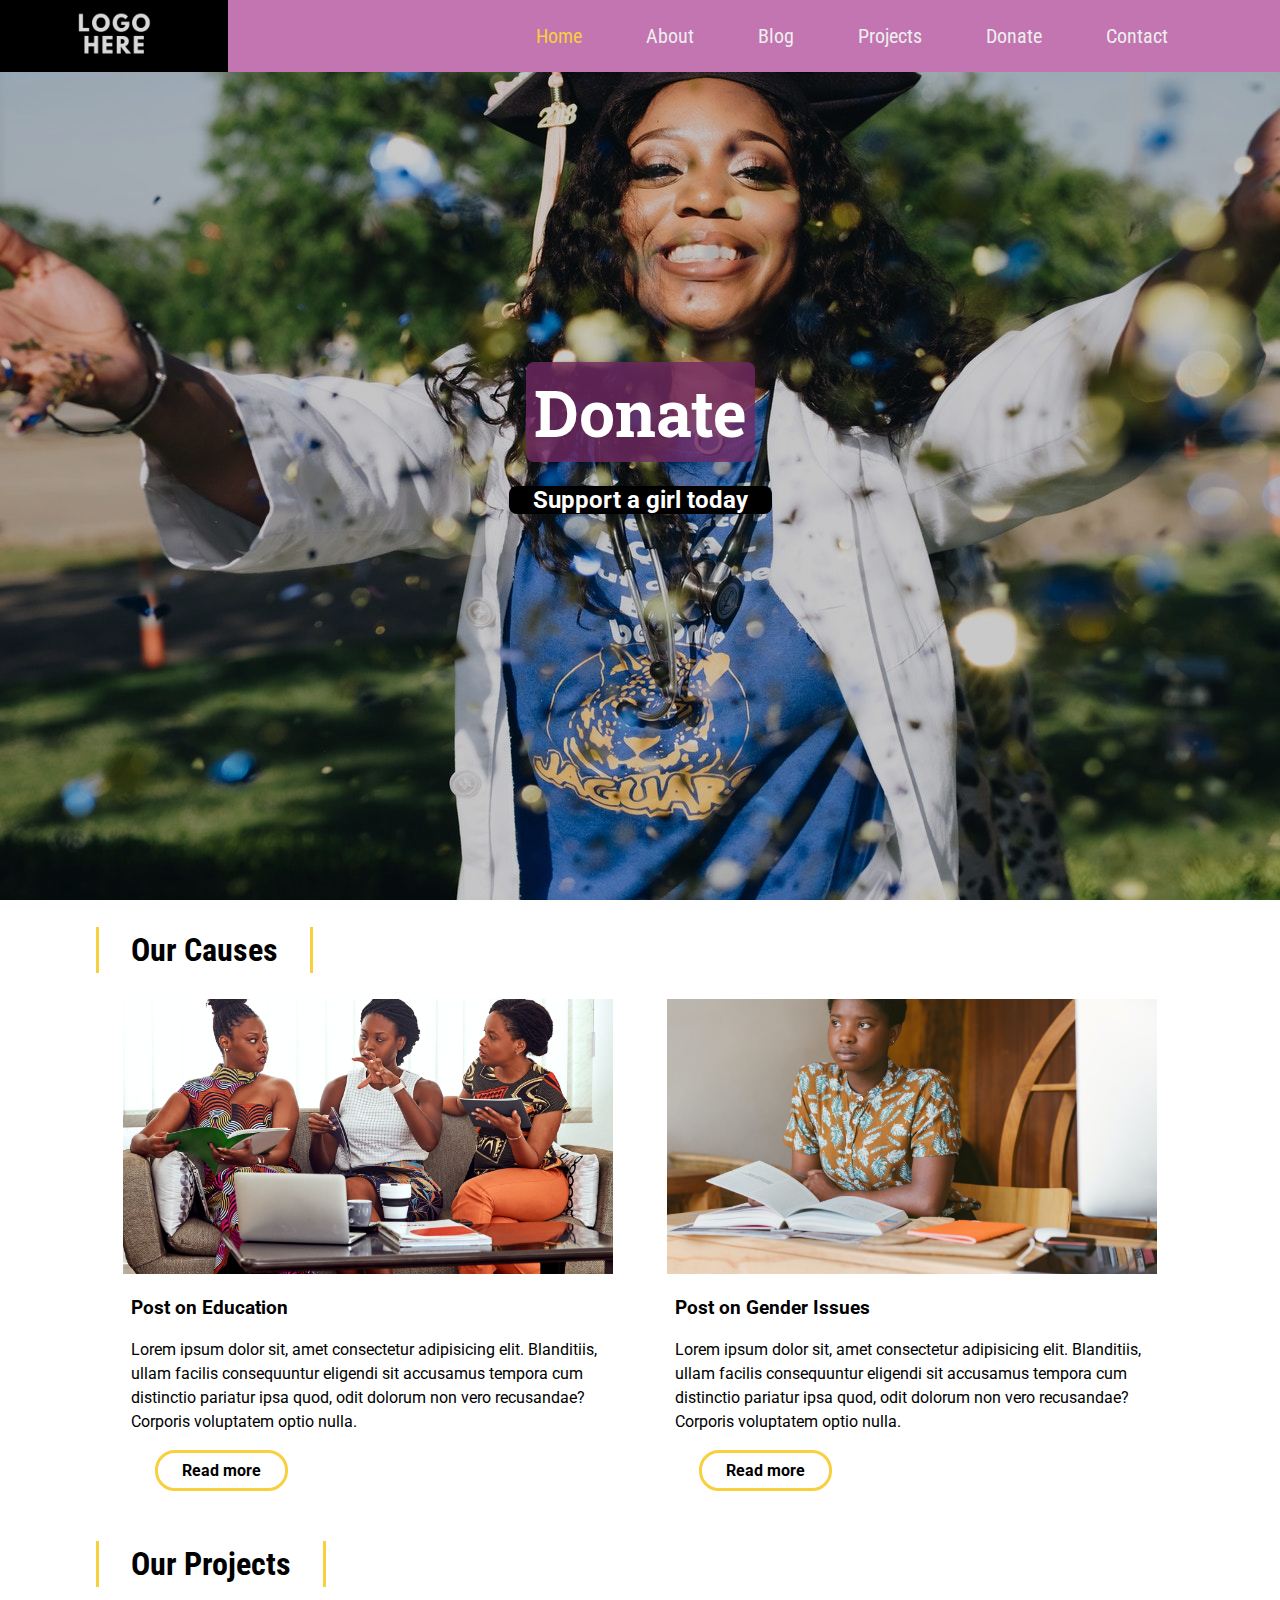
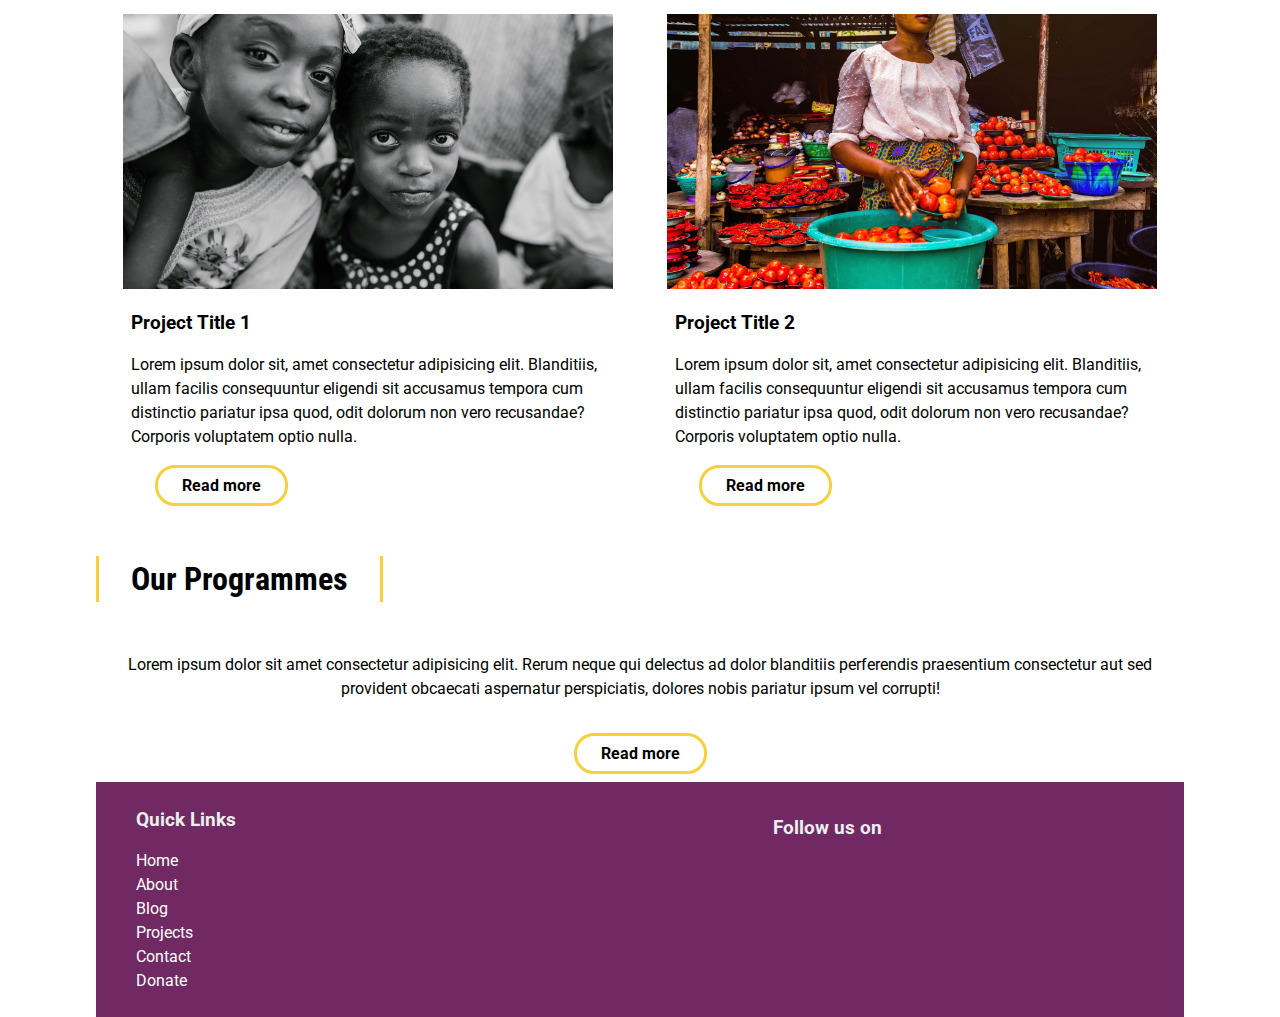
<file: index.html>
<!DOCTYPE html>
<html lang="en">

<head>
    <meta charset="UTF-8">
    <meta name="viewport" content="width=device-width, initial-scale=1.0">
    <meta http-equiv="X-UA-Compatible" content="ie=edge">
    <link rel="stylesheet" href="https://use.fontawesome.com/releases/v5.1.0/css/all.css" integrity="sha384-lKuwvrZot6UHsBSfcMvOkWwlCMgc0TaWr+30HWe3a4ltaBwTZhyTEggF5tJv8tbt"
        crossorigin="anonymous">
    <link href="https://fonts.googleapis.com/css?family=Roboto|Roboto+Condensed|Roboto+Slab" rel="stylesheet">
    <link rel="stylesheet" href="style.css">
    <title>Efaw Prototype</title>
</head>

<body>
    <div id="slideout-menu">
        <ul>
            <li>
                <a href="index.html">Home</a>
            </li>
            <li>
                <a href="about.html">About</a>
            </li>
            <li>
            <li>
                <a href="contentlist.html">Blog</a>
            </li>
            <li>
                <a href="posts.html">Projects</a>
            </li>
            <li>
                <a href="#">Donate</a>
            </li>
            <li>
                <a href="#">Contact</a>
            </li>
            <li>
            
                <input type="text" placeholder="Search">
            </li>
        </ul>
    </div>

    <nav>
        <div id="logo-img">
            <a href="index.html">
                <img src="img/logo.png" alt="EFAW Logo">
            </a>
        </div>
        <div id="menu-icon">
            <i class="fas fa-bars"></i>
        </div>
        <ul>
            <li>
                <a class="active" href="index.html">Home</a>
            </li>
            <li>
                <a href="about.html">About</a>
            </li>
            <li>
                <a href="content.html">Blog</a>
            </li>
            <li>
                <a href="content.html">Projects</a>
            </li>
            <li>
                <a href="#">Donate</a>
            </li>
            <li>
                <a href="#">Contact</a>
            </li>
            <li>
                <div id="search-icon">
                    <i class="fas fa-search"></i>
                </div>
            </li>
        </ul>
    </nav>

    <div id="searchbox">
        <input type="text" placeholder="Search">
    </div>

    <div id="banner">
        <h1>Donate</h1>
        <h3>Support a girl today</h3>
    </div>

    <main>
        <a href="content.html">
            <h2 class="section-heading">Our Causes</h2>
        </a>

        <section>
            <div class="card">
                <div class="card-image">
                    <a href="posts.html">
                        <img src="img/young-women-meeting.jpg" alt="Card Image">
                    </a>
                </div>

                <div class="card-description">
                    <a href="posts.html">
                        <h3>Post on Education</h3>
                    </a>
                    <p>
                        Lorem ipsum dolor sit, amet consectetur adipisicing elit. Blanditiis, ullam facilis consequuntur eligendi sit accusamus tempora
                        cum distinctio pariatur ipsa quod, odit dolorum non vero recusandae? Corporis voluptatem optio nulla.
                    </p>
                    <a href="posts.html" class="btn-readmore">Read more</a>
                </div>
            </div>

            <div class="card">
                <div class="card-image">
                    <a href="posts.html">
                        <img src="img/girl-thinking.jpg" alt="Card Image">
                    </a>
                </div>

                <div class="card-description">
                    <a href="posts.html">
                        <h3>Post on Gender Issues</h3>
                    </a>
                    <p>
                        Lorem ipsum dolor sit, amet consectetur adipisicing elit. Blanditiis, ullam facilis consequuntur eligendi sit accusamus tempora
                        cum distinctio pariatur ipsa quod, odit dolorum non vero recusandae? Corporis voluptatem optio nulla.
                    </p>
                    <a href="posts.html" class="btn-readmore">Read more</a>
                </div>
            </div>
        </section>

        <a href="content.html">
        	<h2 class="section-heading">Our Projects</h2>
    	</a>

        <section>
            <div class="card">
                <div class="card-image">
                    <a href="posts.html">
                        <img src="img/little-girls.jpg" alt="Card Image">
                    </a>
                </div>

                <div class="card-description">
                    <a href="posts.html">
                        <h3>Project Title 1</h3>
                    </a>
                    <p>
                        Lorem ipsum dolor sit, amet consectetur adipisicing elit. Blanditiis, ullam facilis consequuntur eligendi sit accusamus tempora
                        cum distinctio pariatur ipsa quod, odit dolorum non vero recusandae? Corporis voluptatem optio nulla.
                    </p>
                    <a href="posts.html" class="btn-readmore">Read more</a>
                </div>
            </div>

            <div class="card">
                <div class="card-image">
                    <a href="posts.html">
                        <img src="img/tomato-seller.jpg" alt="Card Image">
                    </a>
                </div>

                <div class="card-description">
                    <a href="posts.html">
                        <h3>Project Title 2</h3>
                    </a>
                    <p>
                        Lorem ipsum dolor sit, amet consectetur adipisicing elit. Blanditiis, ullam facilis consequuntur eligendi sit accusamus tempora
                        cum distinctio pariatur ipsa quod, odit dolorum non vero recusandae? Corporis voluptatem optio nulla.
                    </p>
                    <a href="posts.html" class="btn-readmore">Read more</a>
                </div>
            </div>
        </section>

        <h2 class="section-heading">Our Programmes</h2>

        <section id="section-source">
            <p>
                Lorem ipsum dolor sit amet consectetur adipisicing elit. Rerum neque qui delectus ad dolor blanditiis perferendis praesentium
                consectetur aut sed provident obcaecati aspernatur perspiciatis, dolores nobis pariatur ipsum vel corrupti!
            </p>
            <a href="#" class="btn-readmore">Read more</a>
        </section>

        <footer>
            <div id="left-footer">
                <h3>Quick Links</h3>
                <p>
                    <ul>
                        <li>
                            <a href="index.html">Home</a>
                        </li>
                        <li>
                            <a href="about.html">About</a>
                        </li>
                        <li>
                            <a href="content.html">Blog</a>
                        </li>
                        <li>
                            <a href="content.html">Projects</a>
                        </li>
                        <li>
                            <a href="#">Contact</a>
                        </li>
                        <li>
                            <a href="#">Donate</a>
                        </li>
                    </ul>
                </p>
            </div>

            <div id="right-footer">
                <h3>Follow us on</h3>
                <div id="social-media-footer">
                    <ul>
                        <li>
                            <a href="https://www.facebook.com/efaw.fefa">
                                <i class="fab fa-facebook"></i>
                            </a>
                        </li>
                        <li>
                            <a href="https://twitter.com/efawfefa">
                                <i class="fab fa-twitter"></i>
                            </a>
                        </li>
                    </ul>
                </div>
                <p></p>
            </div>
        </footer>

    </main>

    <script src="main.js"></script>
</body>

</html>
</file>
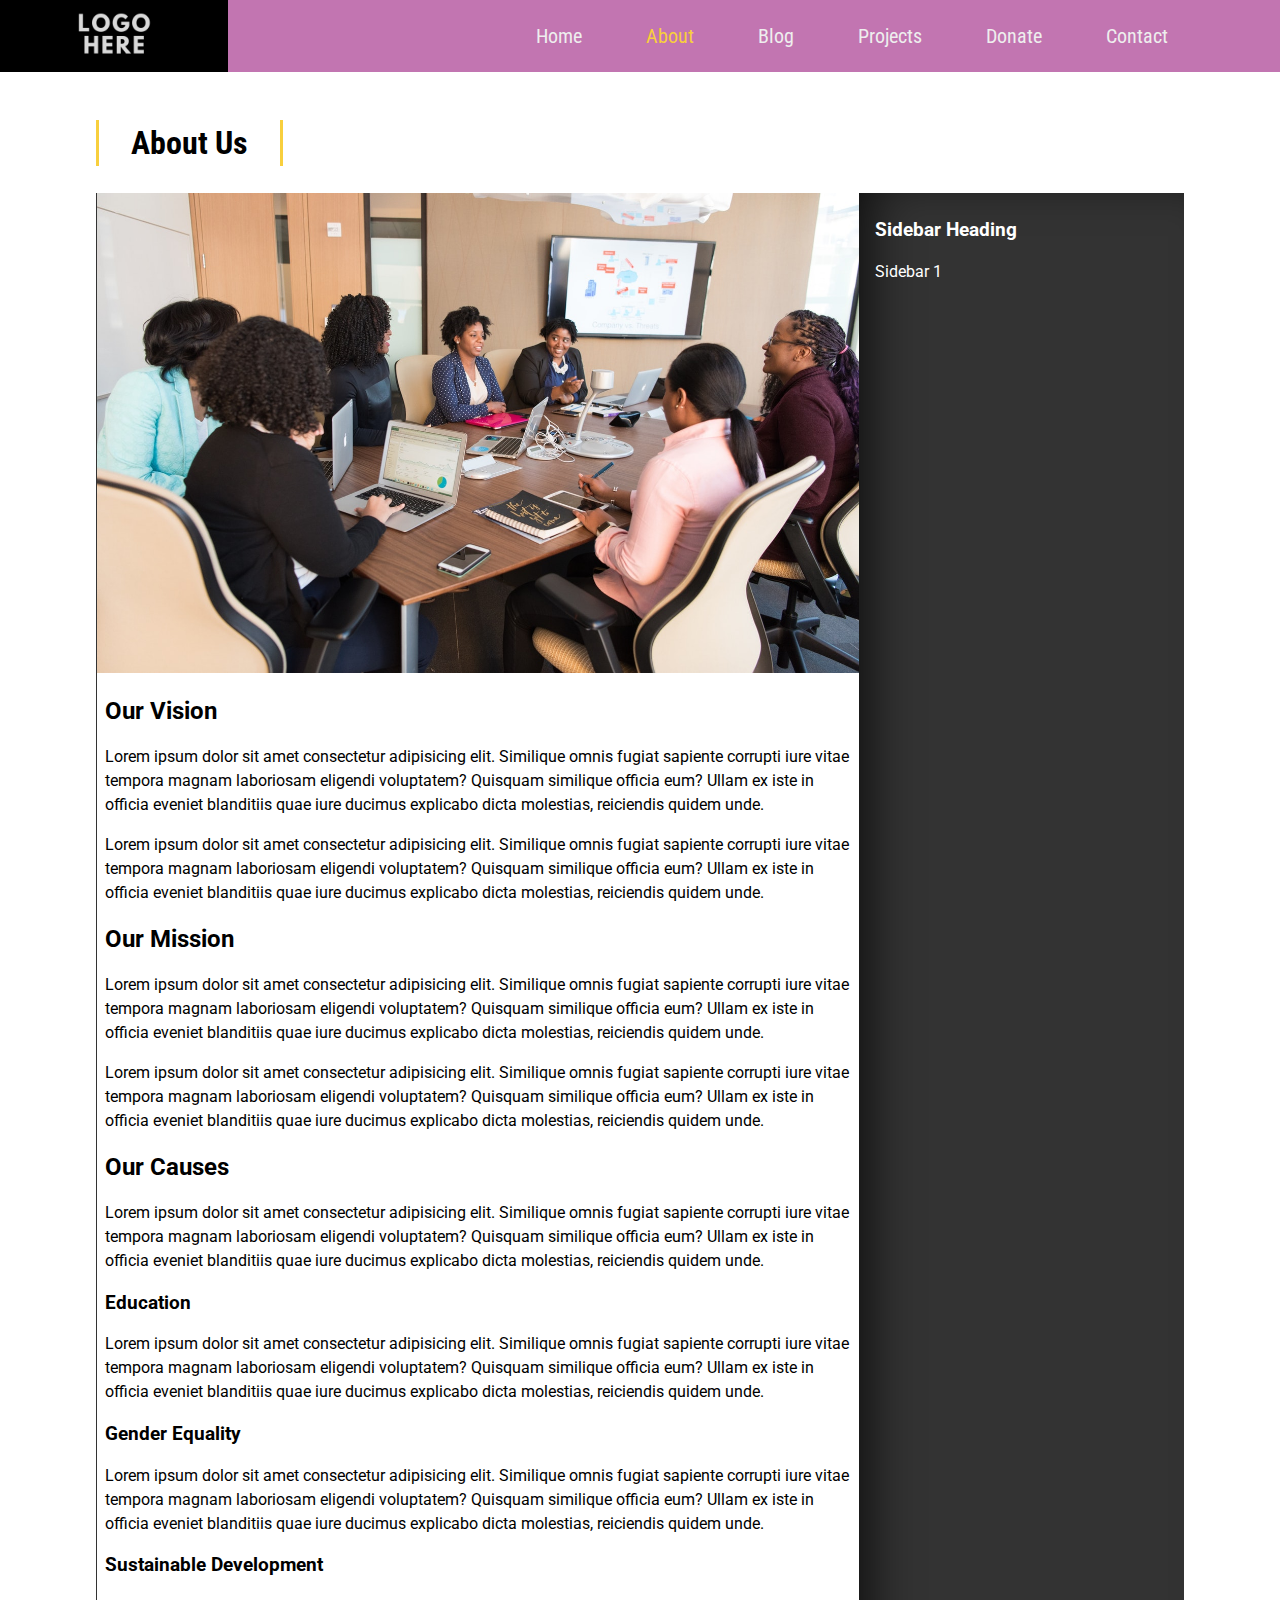
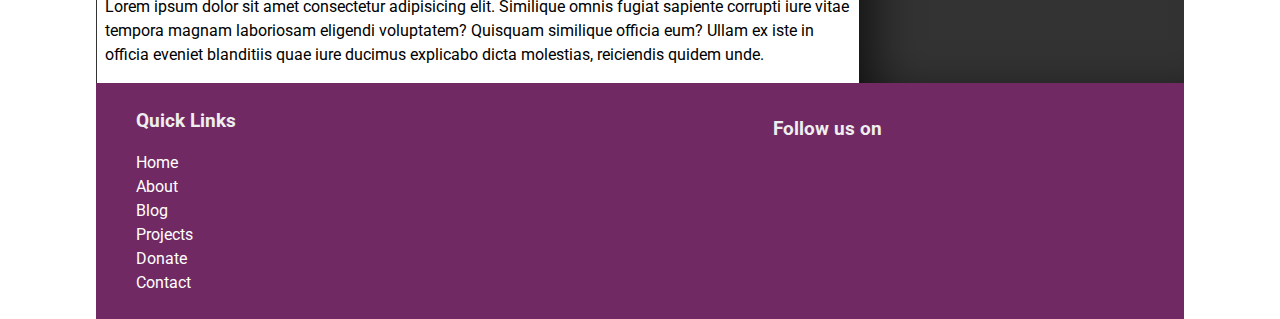
<file: about.html>
<!DOCTYPE html>
<html lang="en">

<head>
  <meta charset="UTF-8">
  <meta name="viewport" content="width=device-width, initial-scale=1.0">
  <meta http-equiv="X-UA-Compatible" content="ie=edge">
  <link rel="stylesheet" href="https://use.fontawesome.com/releases/v5.1.0/css/all.css" integrity="sha384-lKuwvrZot6UHsBSfcMvOkWwlCMgc0TaWr+30HWe3a4ltaBwTZhyTEggF5tJv8tbt"
    crossorigin="anonymous">
  <link href="https://fonts.googleapis.com/css?family=Roboto|Roboto+Condensed|Roboto+Slab" rel="stylesheet">
  <link rel="stylesheet" href="style.css">
  <title>About Ef</title>
</head>

<body>
  <div id="slideout-menu">
      <ul>
          <li>
              <a href="index.html">Home</a>
          </li>
          <li>
            <a href="about.html">About</a>
        </li>
          <li>
              <a href="content.html">Blog</a>
          </li>
          <li>
              <a href="content.html">Projects</a>
              <li>
                <a href="#">Donate</a>
            </li> <li>
                <a href="#">Contact</a>
            </li>
          </li>
          <li>
              <input type="text" placeholder="Search">
          </li>
      </ul>
  </div>

  <nav>
      <div id="logo-img">
          <a href="index.html">
              <img src="img/logo.png" alt=" Efaw Logo">
          </a>
      </div>
      <div id="menu-icon">
          <i class="fas fa-bars"></i>
      </div>
      <ul>
          <li>
              <a href="index.html">Home</a>
          </li>
          <li>
            <a class="active" href="about.html">About</a>
        </li>
          <li>
              <a href="content.html">Blog</a>
          </li>
          <li>
              <a href="content.html">Projects</a>
          </li>
          <li>
            <a href="#">Donate</a>
        </li>
        <li>
            <a href="#">Contact</a>
        </li>
          <li>
              <div id="search-icon">
                  <i class="fas fa-search"></i>
              </div>
          </li>
      </ul>
  </nav>

  <div id="searchbox">
      <input type="text" placeholder="Search">
  </div>

  <main>

    <h2 class="page-heading">About Us</h2>
    <div id="post-container">
      <section id="blogpost">
        <div class="card">
          <div class="card-image">
            <img src="img/our-causes.jpg" alt="Card Image">
          </div>
          <div class="card-description">
            <h2>Our Vision</h2>
            <p>Lorem ipsum dolor sit amet consectetur adipisicing elit. Similique omnis fugiat sapiente corrupti iure vitae
              tempora magnam laboriosam eligendi voluptatem? Quisquam similique officia eum? Ullam ex iste in officia eveniet
              blanditiis quae iure ducimus explicabo dicta molestias, reiciendis quidem unde.</p>
            <p>Lorem ipsum dolor sit amet consectetur adipisicing elit. Similique omnis fugiat sapiente corrupti iure vitae
              tempora magnam laboriosam eligendi voluptatem? Quisquam similique officia eum? Ullam ex iste in officia eveniet
              blanditiis quae iure ducimus explicabo dicta molestias, reiciendis quidem unde.</p>

          </div>
          <div class="card-description">
            <h2>Our Mission</h2>
            <p>Lorem ipsum dolor sit amet consectetur adipisicing elit. Similique omnis fugiat sapiente corrupti iure vitae
              tempora magnam laboriosam eligendi voluptatem? Quisquam similique officia eum? Ullam ex iste in officia eveniet
              blanditiis quae iure ducimus explicabo dicta molestias, reiciendis quidem unde.</p>
            <p>Lorem ipsum dolor sit amet consectetur adipisicing elit. Similique omnis fugiat sapiente corrupti iure vitae
              tempora magnam laboriosam eligendi voluptatem? Quisquam similique officia eum? Ullam ex iste in officia eveniet
              blanditiis quae iure ducimus explicabo dicta molestias, reiciendis quidem unde.</p>
            
          </div>
          <div class="card-description">
            <h2>Our Causes</h2>
            <p>Lorem ipsum dolor sit amet consectetur adipisicing elit. Similique omnis fugiat sapiente corrupti iure vitae
              tempora magnam laboriosam eligendi voluptatem? Quisquam similique officia eum? Ullam ex iste in officia eveniet
              blanditiis quae iure ducimus explicabo dicta molestias, reiciendis quidem unde.</p>
              <h3>Education</h3>
            <p>Lorem ipsum dolor sit amet consectetur adipisicing elit. Similique omnis fugiat sapiente corrupti iure vitae
              tempora magnam laboriosam eligendi voluptatem? Quisquam similique officia eum? Ullam ex iste in officia eveniet
              blanditiis quae iure ducimus explicabo dicta molestias, reiciendis quidem unde.</p>
              <h3>Gender Equality</h3>
              <p>Lorem ipsum dolor sit amet consectetur adipisicing elit. Similique omnis fugiat sapiente corrupti iure vitae
                tempora magnam laboriosam eligendi voluptatem? Quisquam similique officia eum? Ullam ex iste in officia eveniet
                blanditiis quae iure ducimus explicabo dicta molestias, reiciendis quidem unde.</p>
                <h3>Sustainable Development</h3>
                <p>Lorem ipsum dolor sit amet consectetur adipisicing elit. Similique omnis fugiat sapiente corrupti iure vitae
                  tempora magnam laboriosam eligendi voluptatem? Quisquam similique officia eum? Ullam ex iste in officia eveniet
                  blanditiis quae iure ducimus explicabo dicta molestias, reiciendis quidem unde.</p>
          </div>
        </div>

      </section>

      <aside id="sidebar">
        <h3>Sidebar Heading</h3>
        <p>Sidebar 1</p>
      </aside>
    </div>

    <footer>
        <div id="left-footer">
            <h3>Quick Links</h3>
            <p>
                <ul>
                    <li>
                        <a href="index.html">Home</a>
                    </li>
                    <li>
                        <a href="about.html">About</a>
                    </li>
                        <a href="content.html">Blog</a>
                    </li>
                    <li>
                        <a href="content.html">Projects</a>
                    </li>
                    <li>
                        <a href="#">Donate</a>
                    </li>
                    <li>
                        <a href="#">Contact</a>
                    </li>
                </ul>
            </p>
        </div>

        <div id="right-footer">
            <h3>Follow us on</h3>
            <div id="social-media-footer">
                <ul>
                    <li>
                        <a href="https://www.facebook.com/efaw.fefa">
                            <i class="fab fa-facebook"></i>
                        </a>
                    </li>
                    <li>
                        <a href="https://twitter.com/efawfefa">
                            <i class="fab fa-twitter"></i>
                        </a>
                    </li>
                </ul>
            </div>
        </div>
    </footer>

  </main>

  <script src="main.js"></script>
</body>

</html>
</file>
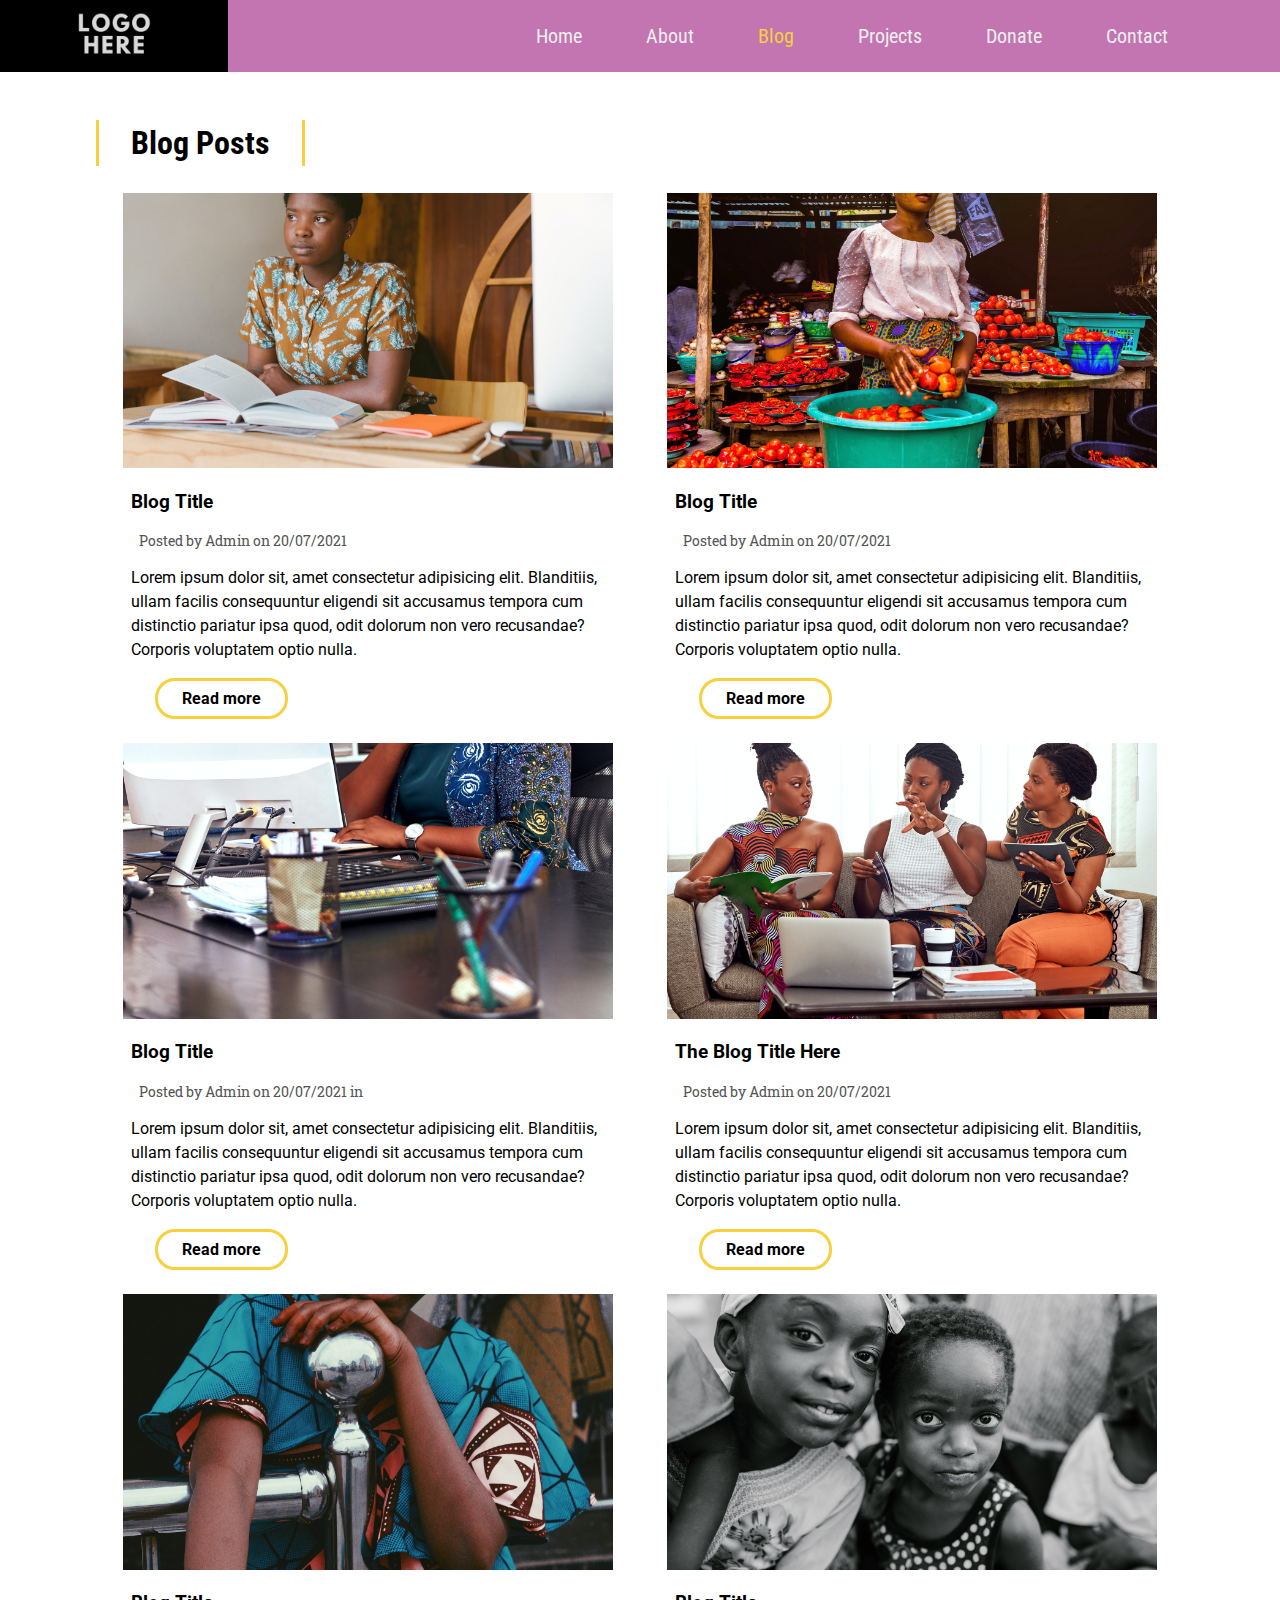
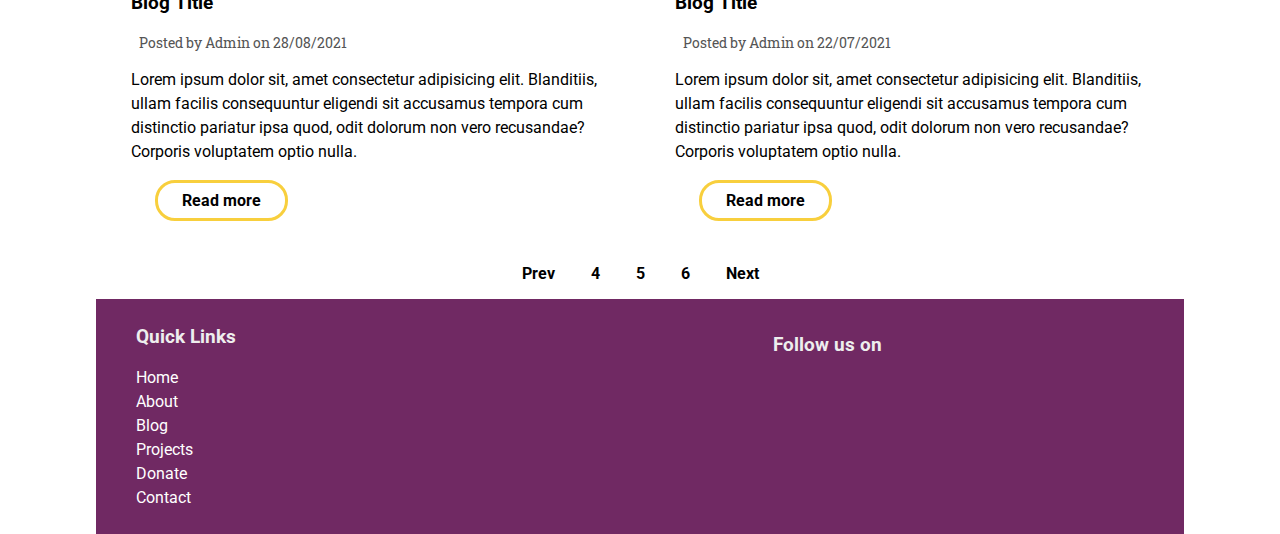
<file: content.html>
<!DOCTYPE html>
<html lang="en">

<head>
  <meta charset="UTF-8">
  <meta name="viewport" content="width=device-width, initial-scale=1.0">
  <meta http-equiv="X-UA-Compatible" content="ie=edge">
  <link rel="stylesheet" href="https://use.fontawesome.com/releases/v5.1.0/css/all.css" integrity="sha384-lKuwvrZot6UHsBSfcMvOkWwlCMgc0TaWr+30HWe3a4ltaBwTZhyTEggF5tJv8tbt"
    crossorigin="anonymous">
  <link href="https://fonts.googleapis.com/css?family=Roboto|Roboto+Condensed|Roboto+Slab" rel="stylesheet">
  <link rel="stylesheet" href="style.css">
  <title>Efaw sample content</title>
</head>

<body>
  <div id="slideout-menu">
      <ul>
          <li>
              <a href="index.html">Home</a>
          </li>
          <li>
            <a href="about.html">About</a>
        </li>
          <li>
              <a href="content.html">Blog</a>
          </li>
          <li>
              <a href="content.html">Projects</a>
          </li>
          <li>
            <a href="#">Donate</a>
        </li>
        <li>
          <a href="#">Contact</a>
      </li>
          <li>
              <input type="text" placeholder="Search Here">
          </li>
      </ul>
  </div>

  <nav>
      <div id="logo-img">
          <a href="index.html">
              <img src="img/logo.png" alt="Efaw Logo">
          </a>
      </div>
      <div id="menu-icon">
          <i class="fas fa-bars"></i>
      </div>
      <ul>
          <li>
              <a href="index.html">Home</a>
          </li>
          <li>
            <a href="about.html">About</a>
        </li>
          <li>
              <a class="active" href="content.html">Blog</a>
          </li>
          <li>
              <a href="posts.html">Projects</a>
          </li>
          <li>
            <a href="#">Donate</a>
        </li>
        <li>
          <a href="#">Contact</a>
      </li>
          <li>
              <div id="search-icon">
                  <i class="fas fa-search"></i>
              </div>
          </li>
      </ul>
  </nav>

  <div id="searchbox">
      <input type="text" placeholder="Search Here">
  </div>

  <main>
    <h2 class="page-heading">Blog Posts</h2>

    <section>
      <div class="card">
        <div class="card-image">
          <a href="posts.html">
            <img src="img/girl-thinking.jpg" alt="Card Image">
          </a>
        </div>

        <div class="card-description">
          <a href="posts.html">
            <h3>Blog Title </h3>
          </a>
          <div class="card-meta">
            Posted by Admin on 20/07/2021
          </div>
          <p>
            Lorem ipsum dolor sit, amet consectetur adipisicing elit. Blanditiis, ullam facilis consequuntur eligendi sit accusamus tempora
            cum distinctio pariatur ipsa quod, odit dolorum non vero recusandae? Corporis voluptatem optio nulla.
          </p>
          <a href="posts.html" class="btn-readmore">Read more</a>
        </div>
      </div>

      <div class="card">
        <div class="card-image">
          <a href="#">
            <img src="img/tomato-seller.jpg" alt="Card Image">
          </a>
        </div>

        <div class="card-description">
          <a href="#">
            <h3>Blog Title</h3>
          </a>
          <div class="card-meta">
            Posted by Admin on 20/07/2021
          </div>
          <p>
            Lorem ipsum dolor sit, amet consectetur adipisicing elit. Blanditiis, ullam facilis consequuntur eligendi sit accusamus tempora
            cum distinctio pariatur ipsa quod, odit dolorum non vero recusandae? Corporis voluptatem optio nulla.
          </p>
          <a href="#" class="btn-readmore">Read more</a>
        </div>
      </div>

      <div class="card">
        <div class="card-image">
          <a href="posts.html">
            <img src="img/smiling-woman.jpg" alt="Card Image">
          </a>
        </div>

        <div class="card-description">
          <a href="posts.html">
            <h3>Blog Title</h3>
          </a>
          <div class="card-meta">
            Posted by Admin on 20/07/2021 in
          </div>
          <p>
            Lorem ipsum dolor sit, amet consectetur adipisicing elit. Blanditiis, ullam facilis consequuntur eligendi sit accusamus tempora
            cum distinctio pariatur ipsa quod, odit dolorum non vero recusandae? Corporis voluptatem optio nulla.
          </p>
          <a href="posts.html" class="btn-readmore">Read more</a>
        </div>
      </div>

      <div class="card">
        <div class="card-image">
          <a href="#">
            <img src="img/young-women-meeting.jpg" alt="Card Image">
          </a>
        </div>

        <div class="card-description">
          <a href="#">
            <h3>The Blog Title Here</h3>
          </a>
          <div class="card-meta">
            Posted by Admin on 20/07/2021
          </div>
          <p>
            Lorem ipsum dolor sit, amet consectetur adipisicing elit. Blanditiis, ullam facilis consequuntur eligendi sit accusamus tempora
            cum distinctio pariatur ipsa quod, odit dolorum non vero recusandae? Corporis voluptatem optio nulla.
          </p>
          <a href="#" class="btn-readmore">Read more</a>
        </div>
      </div>

      <div class="card">
        <div class="card-image">
          <a href="posts.html">
            <img src="img/girl-scarf.jpg" alt="Card Image">
          </a>
        </div>

        <div class="card-description">
          <a href="posts.html">
            <h3>Blog Title</h3>
          </a>
          <div class="card-meta">
            Posted by Admin on 28/08/2021
          </div>
          <p>
            Lorem ipsum dolor sit, amet consectetur adipisicing elit. Blanditiis, ullam facilis consequuntur eligendi sit accusamus tempora
            cum distinctio pariatur ipsa quod, odit dolorum non vero recusandae? Corporis voluptatem optio nulla.
          </p>
          <a href="posts.html" class="btn-readmore">Read more</a>
        </div>
      </div>

      <div class="card">
        <div class="card-image">
          <a href="#">
            <img src="img/little-girls.jpg" alt="Card Image">
          </a>
        </div>

        <div class="card-description">
          <a href="#">
            <h3>Blog Title</h3>
          </a>
          <div class="card-meta">
            Posted by Admin on 22/07/2021
          </div>
          <p>
            Lorem ipsum dolor sit, amet consectetur adipisicing elit. Blanditiis, ullam facilis consequuntur eligendi sit accusamus tempora
            cum distinctio pariatur ipsa quod, odit dolorum non vero recusandae? Corporis voluptatem optio nulla.
          </p>
          <a href="#" class="btn-readmore">Read more</a>
        </div>
      </div>
    </section>

    <div class="pagination">
      <a href="#">Prev</a>
      <a href="#">4</a>
      <a href="#">5</a>
      <a href="#">6</a>
      <a href="#">Next</a>
    </div>

    <footer>
        <div id="left-footer">
            <h3>Quick Links</h3>
            <p>
                <ul>
                    <li>
                        <a href="index.html">Home</a>
                    </li>
                    <li>
                        <a href="about.html">About</a>
                    </li>
                    <li>
                        <a href="content.html">Blog</a>
                    </li>
                    <li>
                        <a href="content.html">Projects</a>
                    </li>
                    <li>
                        <a href="#">Donate</a>
                    </li>
                    <li>
                      <a href="#">Contact</a>
                  </li>
                </ul>
            </p>
        </div>

        <div id="right-footer">
            <h3>Follow us on</h3>
            <div id="social-media-footer">
                <ul>
                    <li>
                        <a href="https://www.facebook.com/efaw.fefa">
                            <i class="fab fa-facebook"></i>
                        </a>
                    </li>
                    <li>
                        <a href="https://twitter.com/efawfefa">
                            <i class="fab fa-twitter"></i>
                        </a>
                    </li>
                </ul>
            </div>
        </div>
    </footer>

  </main>

  <script src="main.js"></script>
</body>

</html>
</file>
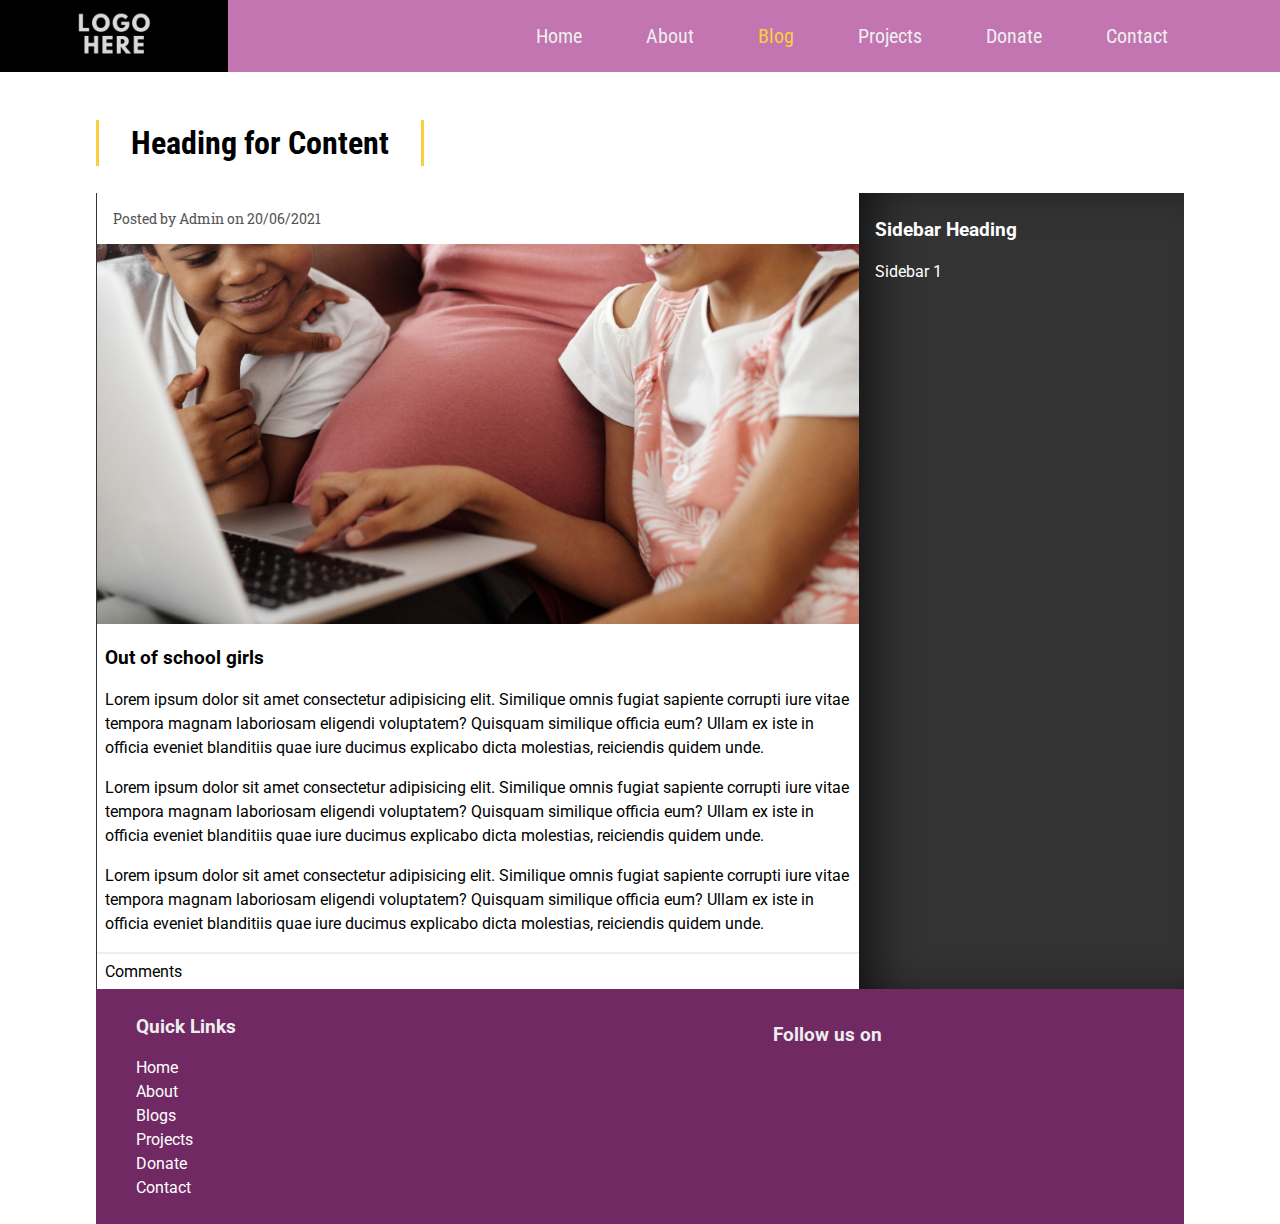
<file: posts.html>
<!DOCTYPE html>
<html lang="en">

<head>
  <meta charset="UTF-8">
  <meta name="viewport" content="width=device-width, initial-scale=1.0">
  <meta http-equiv="X-UA-Compatible" content="ie=edge">
  <link rel="stylesheet" href="https://use.fontawesome.com/releases/v5.1.0/css/all.css" integrity="sha384-lKuwvrZot6UHsBSfcMvOkWwlCMgc0TaWr+30HWe3a4ltaBwTZhyTEggF5tJv8tbt"
    crossorigin="anonymous">
  <link href="https://fonts.googleapis.com/css?family=Roboto|Roboto+Condensed|Roboto+Slab" rel="stylesheet">
  <link rel="stylesheet" href="style.css">
  <title>Blog Posts</title>
</head>

<body>
  <div id="slideout-menu">
      <ul>
          <li>
              <a href="index.html">Home</a>
          </li>
          <li>
            <a href="about.html">About</a>
        </li>
          <li>
              <a  href="content.html">Blog</a>
          </li>
          <li>
              <a href="posts.html">Projects</a>
          </li>
          <li>
            <a href="#">Donate</a>
        </li>
        <li>
            <a href="#">Contact</a>
        </li>
          <li>
              <input type="text" placeholder="Search">
          </li>
      </ul>
  </div>

  <nav>
      <div id="logo-img">
          <a href="index.html">
              <img src="img/logo.png" alt="Efaw Logo">
          </a>
      </div>
      <div id="menu-icon">
          <i class="fas fa-bars"></i>
      </div>
      <ul>
          <li>
              <a href="index.html">Home</a>
          </li>
          <li>
            <a href="about.html">About</a>
        </li>
          <li>
              <a class="active" href="content.html">Blog</a>
          </li>
          <li>
              <a href="content.html">Projects</a>
          </li>
          <li>
            <a href="#">Donate</a>
        </li>
        <li>
            <a href="#">Contact</a>
        </li>
          <li>
              <div id="search-icon">
                  <i class="fas fa-search"></i>
              </div>
          </li>
      </ul>
  </nav>

  <div id="searchbox">
      <input type="text" placeholder="searchbox">
  </div>

  <main>

    <h2 class="page-heading">Heading for Content</h2>
    <div id="post-container">
      <section id="blogpost">
        <div class="card">
          <div class="card-meta-blogpost">
            Posted by Admin on 20/06/2021
          </div>
          <div class="card-image">
            <img src="img/family-man.jpg" alt="Card Image">
          </div>
          <div class="card-description">
            <h3>Out of school girls</h3>
            <p>Lorem ipsum dolor sit amet consectetur adipisicing elit. Similique omnis fugiat sapiente corrupti iure vitae
              tempora magnam laboriosam eligendi voluptatem? Quisquam similique officia eum? Ullam ex iste in officia eveniet
              blanditiis quae iure ducimus explicabo dicta molestias, reiciendis quidem unde.</p>
            <p>Lorem ipsum dolor sit amet consectetur adipisicing elit. Similique omnis fugiat sapiente corrupti iure vitae
              tempora magnam laboriosam eligendi voluptatem? Quisquam similique officia eum? Ullam ex iste in officia eveniet
              blanditiis quae iure ducimus explicabo dicta molestias, reiciendis quidem unde.</p>
            <p>Lorem ipsum dolor sit amet consectetur adipisicing elit. Similique omnis fugiat sapiente corrupti iure vitae
              tempora magnam laboriosam eligendi voluptatem? Quisquam similique officia eum? Ullam ex iste in officia eveniet
              blanditiis quae iure ducimus explicabo dicta molestias, reiciendis quidem unde.</p>
          </div>
        </div>

        <div id="comments-section">
          Comments
        </div>
      </section>

      <aside id="sidebar">
        <h3>Sidebar Heading</h3>
        <p>Sidebar 1</p>
      </aside>
    </div>

    <footer>
        <div id="left-footer">
            <h3>Quick Links</h3>
            <p>
                <ul>
                    <li>
                        <a href="index.html">Home</a>
                    </li>
                    <li>
                        <a href="about.html">About</a>
                    </li>
                    <li>
                        <a href="content.html">Blogs</a>
                    </li>
                    <li>
                        <a href="content.html">Projects</a>
                    </li>
                    <li>
                        <a href="#">Donate</a>
                    </li>
                    <li>
                        <a href="#">Contact</a>
                    </li>
                </ul>
            </p>
        </div>

        <div id="right-footer">
            <h3>Follow us on</h3>
            <div id="social-media-footer">
                <ul>
                    <li>
                        <a href="https://www.facebook.com/efaw.fefa">
                            <i class="fab fa-facebook"></i>
                        </a>
                    </li>
                    <li>
                        <a href="https://twitter.com/efawfefa">
                            <i class="fab fa-twitter"></i>
                        </a>
                    </li>
                </ul>
            </div>
        </div>
    </footer>

  </main>

  <script src="main.js"></script>
</body>

</html>
</file>
<file: style.css>
body {
  font-family: "Roboto", sans-serif;
  margin: 0;
}

h1 {
  padding: 8px;
  background: rgba(112, 41, 99, 0.8);
  border-radius: 8px;
  margin: 0;
  font-size: 64px;
  font-family: "Roboto Slab", serif;
}

p {
  line-height: 1.5;
}

main {
  margin: 0 auto;
}

a {
  text-decoration: none;
  color: black;
}

a:hover {
  text-decoration: none;
}

/* Inputs */

input,
textarea {
  height: 32px;
  padding: 0 16px;
  font-family: "Roboto Condensed", sans-serif;
  font-size: 20px;
  border: none;
  box-shadow: inset 8px 3px 18px -4px rgba(0, 0, 0, 0.4);
}

input:focus,
textarea:focus {
  outline: none;
}

/* Banner */

#banner {
  height: 100vh;
  display: flex;
  align-items: center;
  justify-content: center;
  flex-direction: column;
  background: rgba(0, 0, 0, 0.2) url("img/hero-image.jpg");
  background-size: cover;
  background-attachment: fixed;
  background-position: center;
  background-blend-mode: overlay;
  color: white;
}

#banner h3 {
  background: black;
  border-radius: 8px;
  padding: 0 24px;
  font-size: 24px;
}

/* Search Box */

#searchbox {
  position: fixed;
  right: 0;
  top: 24px;
  width: 500px;
  pointer-events: none;
  z-index: 50;
  transition: 0.4s;
}

#searchbox input {
  height: 48px;
  width: 100%;
}

/* Navigation */

nav {
  height: 72px;
  background: #c275b1;
  width: 100%;
  margin: 0;
  position: fixed;
  font-family: "Roboto Condensed", sans-serif;
  font-size: 20px;
  display: flex;
  justify-content: space-between;
  padding: 0 16px 0 0;
  box-sizing: border-box;
  z-index: 100;
}

nav a {
  padding: 0 32px;
  color: #eee;
  transition: 0.4s;
}

nav a:hover {
  text-decoration: none;
  color:white;
}

nav ul {
  display: flex;
  list-style: none;
  justify-content: space-around;
  align-items: center;
  height: 100%;
  margin: 0;
}

.active {
  color: #f8cf3d;
}

#logo-img {
  display: flex;
  height: 100%;
  background: #111;
  padding: 0 32px;
  align-items: center;
  color: white;
  transition: 0.4s;
}

#logo-img img {
  height: 100px;
}

#logo-img:hover {
  background: black;
}

#menu-icon {
  height: 100%;
  font-size: 28px;
  padding: 0 4px;
  color: #eee;
  display: none;
  align-items: center;
}

/* Search Icon */

#search-icon {
  color: white;
  padding: 0 32px;
  cursor: pointer;
  transition: 0.5s;
}

#search-icon:hover {
  color:#f8cf3d;
}

/* Slideout Menu */

#slideout-menu {
  display: none;
  background: #702963;
  z-index: 100;
  position: fixed;
  transition: 0.4s;
  margin-top: 72px;
  width: 100%;
  text-align: center;
  opacity:0;
  pointer-events:none;
}

#slideout-menu ul {
  list-style: none;
  padding: 0 32px;
}

#slideout-menu ul li {
  padding: 8px;
}

#slideout-menu a {
  font-family: "Roboto Condensed", sans-serif;
  font-size: 20px;
  color: white;
}

#slideout-menu input {
  width: 85%;
  padding: 8px;
  font-family: "Roboto Condensed", sans-serif;
  font-size: 20px;
  text-align: center;
}

/* Sections */

section {
  display: flex;
  justify-content: space-around;
  flex-wrap: wrap;
}

.section-heading {
  font-size: 32px;
  font-family: "Roboto Condensed", sans-serif;
  border-left: 3px solid #f8cf3d;
  border-right: 3px solid #f8cf3d;
  transition: all 0.4s;
  display: inline-block;
  padding: 4px 32px;
}

.section-heading:hover {
  padding: 4px 48px;
  background: #c275b1;
}

/* Section Programmes */

#section-source p {
  padding: 8px;
  text-align: center;
}

#section-source a {
  margin: 8px;
  text-align: center;
}

/* Card */

.card-image {
  transition: 0.5s;
}

.card-image:hover {
  box-shadow: 0 10px 6px -6px #888;
}

.card .card-description {
  padding: 0 8px;
}

.card-meta-blogpost{
  color:#555;
  font-size:14px;
  padding: 16px;
  font-family:'Roboto Slab', serif;
}

.card-meta-blogpost a{
  color:#555;
}

/* Button Read-more */

.btn-readmore {
  padding: 8px 24px;
  border: 3px solid #f8cf3d;
  border-radius: 20px;
  transition: 0.5s;
  display: inline-block;
  margin-bottom: 24px;
  margin-left: 24px;
  font-weight: bold;
  cursor: pointer;
  background: white;
}

.btn-readmore:hover {
  background:#c275b1;
  text-decoration: none;
  padding: 8px 64px 8px 24px;
  color:white;
}

/* Footer */

footer {
  background:#702963;
  padding: 8px;
  color: #eee;
  display: flex;
}

footer a {
  color: white;
}
footer a:hover {
  border-bottom: 4px solid #f8cf3d;
}
footer #left-footer {
  flex: 1;
  border-right: 1px solid #702963;
  padding-left: 32px;
}

footer #left-footer ul {
  padding: 0;
  list-style: none;
  line-height: 1.5;
}

footer #right-footer {
  flex: 2;
  padding: 8px;
  text-align: center;
}

footer #social-media-footer a .fa-facebook {
  color: white;
  transition: 0.4s;
}

footer #social-media-footer ul {
  display: flex;
  list-style: none;
  justify-content: center;
  padding: 0;
}

footer #social-media-footer ul li {
  font-size: 48px;
  padding: 16px;
  transition: 0.4s;
}

footer #social-media-footer ul li:hover a .fa-facebook {
  color: #3b5998;
}
footer #social-media-footer ul li:hover a .fa-twitter {
  color: #00aced;
}
/* Blog List page */

.page-heading{
  font-size:32px;
  font-family:'Roboto Condensed', sans-serif;
  border-left:3px solid #f8cf3d;
  border-right:3px solid #f8cf3d;
  transition: all 0.5s;
  display:inline-block;
  padding:4px 32px;
  margin-top: 120px;
}

.page-heading:hover{
  padding:4px 48px;
  background:#702963;
}

.card-meta{
  color:#555;
  font-size: 14px;
  padding-left:8px;
  font-family:'Roboto Slab', serif;
}

.card-meta a{
  color:#555;
}

/* Pagination */

.pagination{
  font-weight:bold;
  padding:8px;
  text-align:center;
}

.pagination a{
  border-top: 3px solid white;
  display: inline-block;
  padding:8px 16px;
  transition:0.5s;
}

.pagination a:hover{
  text-decoration: none;
  border-top:3px solid black;
}

/* Blogpost */

#post-container{
  display: flex;
}

#blogpost{
  display: flex;
  flex-direction:column;
  width:70%;
  border-left:1px solid #333;
}

#blogpost .card{
  width:100%;
}

#blogpost .card-image:hover{
  box-shadow: none;
}

/* Sidebar */

#sidebar{
  background:#333;
  flex:1;
  padding: 8px 16px;
  color:white;
  box-shadow: inset 27px 0 51px -18px rgba(0,0,0,0.75);
}

/* Comments section */

#comments-section{
  border-top: 2px solid #eee;
  padding:8px;
}

/* Media Queries */

@media (max-width: 900px) {
  nav ul {
    display: none;
  }

  #menu-icon {
    display: flex;
  }

  #slideout-menu {
    display: block;
  }

  #searchbox {
    display: none;
  }

  #blogpost{
    width:100%;
    border-left:0;
  }

  #sidebar{
    display: none;
  }
}

@media (max-width: 719px) {
  main {
    width: 95%;
  }

  section {
    flex-direction: column;
  }

  .card,
  .card .card-image img {
    width: 100%;
  }

  footer {
    flex-direction: column;
    text-align: center;
  }

  footer #left-footer {
    flex: 1;
    border-right: 0;
    padding-left: 0;
  }

  footer #right-footer {
    background: #eee;
    color: black;
  }

  footer #right-footer a {
    color: black;
  }

  footer #social-media-footer a .fa-facebook {
    color: black;
    transition: 0.5s;
  }
}

@media (max-width: 600px) {
  main {
    width: 100%;
  }

  h1 {
    font-size: 48px;
  }

  #banner h3 {
    font-size: 20px;
  }

  .card {
    text-align: center;
  }

  #logo-img {
    padding: 0;
  }
}

@media (min-width: 720px) {
  main {
    width: 95%;
  }
  .card {
    width: 45%;
  }
  .card .card-image img {
    width: 100%;
  }
}

@media (min-width: 1200px) {
  main {
    width: 85%;
  }
}
</file>
